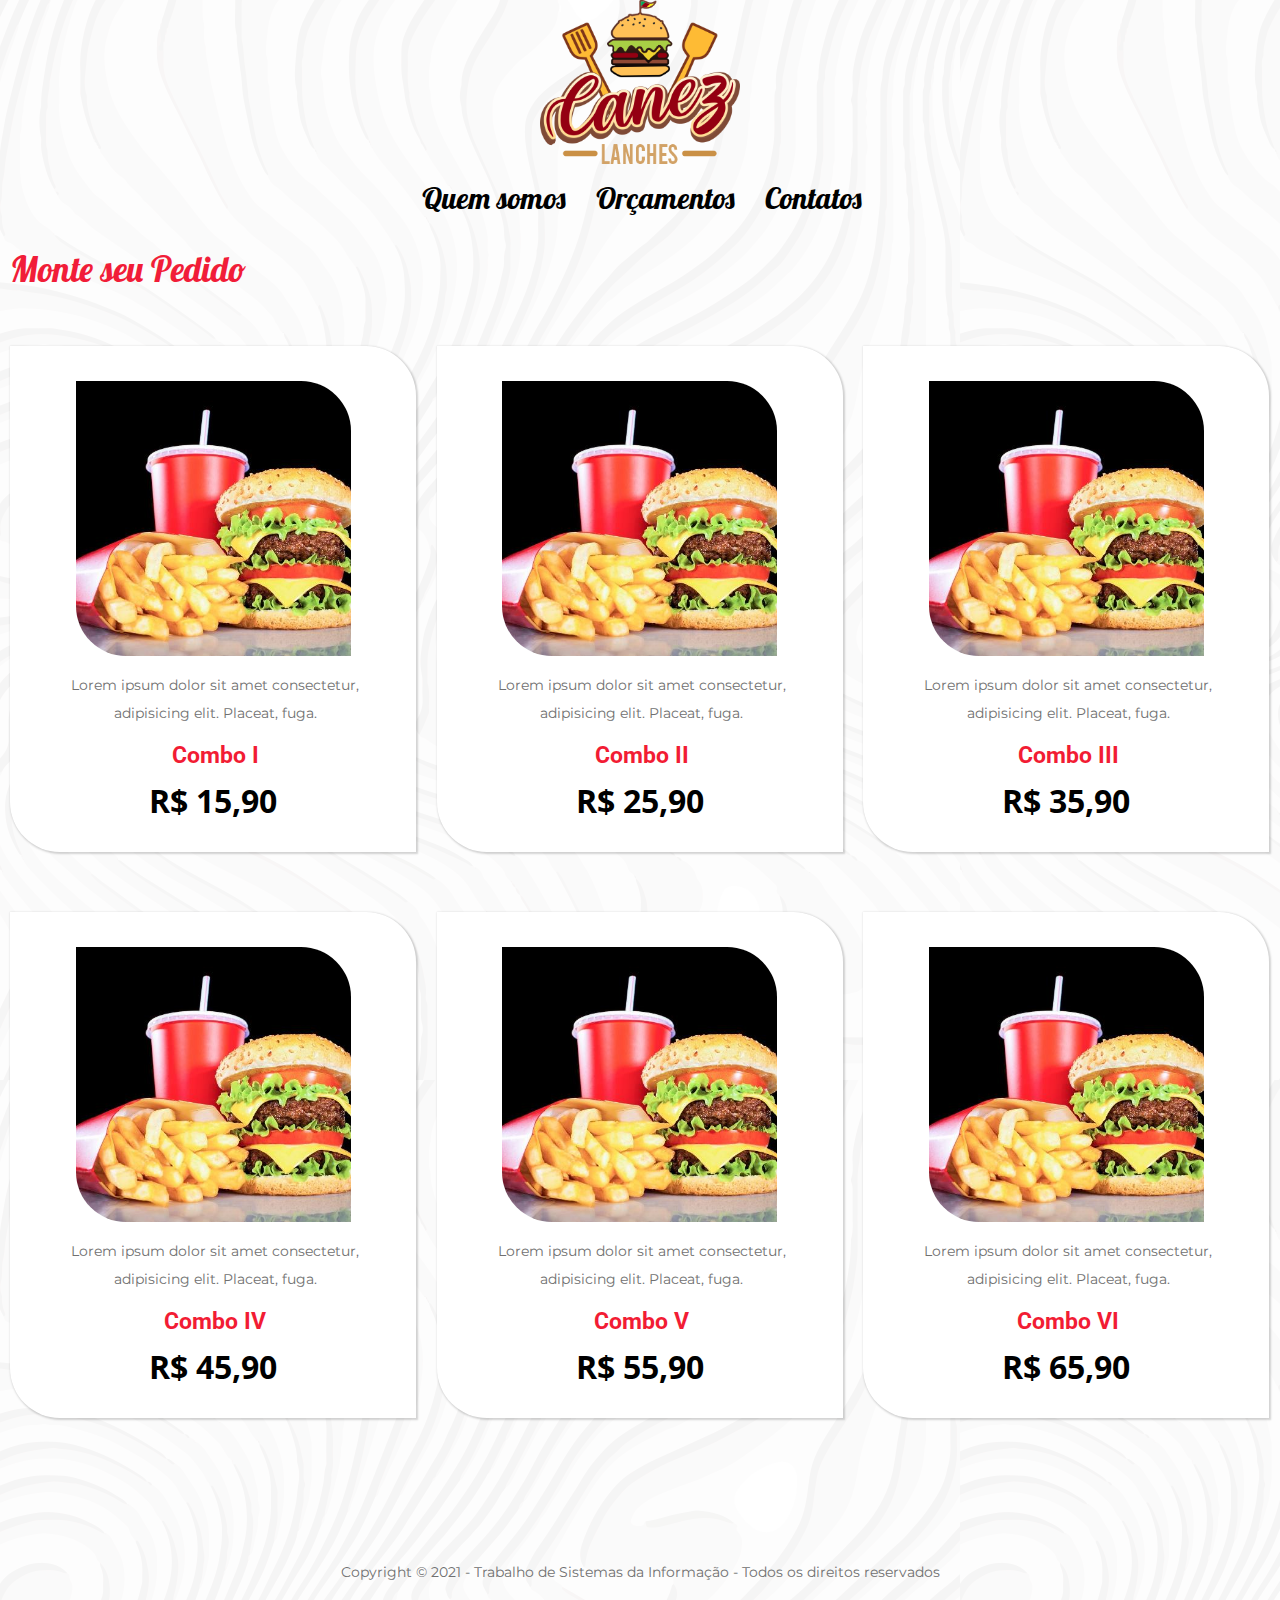
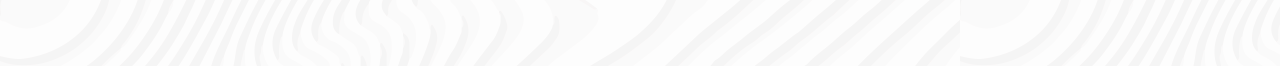
<file: index.html>
<!DOCTYPE HTML>
<html lang="pt-br">
    <head>
        <meta charset="utf-8">
        <title>Lanchonete BSI</title>
        <meta http-equiv="CONTENT-LANGUAGE" content="Lanchonete BSI" />
        <meta name="copyright" 	content="Lanchonete BSI" />
        <meta name="title" 	content="Lanchonete BSI" />
        <meta name="author" 	content="Lanchonete BSI" />
		<meta name="description" content="Lanchonete BSI" />
        <meta name="keywords" content="Lanchonete BSI" />
        <meta name="viewport" content="width=320, initial-scale=1">
        <!-- favicon -->
        <link rel="shortcut icon"  href="./imagens/logo.png" />		  				
		<link type="text/css" rel="stylesheet" href="./css/main.css" /> <!-- tema padrao -->
        <link type="text/css" rel="stylesheet" href="./css/default.css" /> <!-- tema padrao -->
        <link rel="preconnect" href="https://fonts.gstatic.com">
        <link href="https://fonts.googleapis.com/css2?family=Lobster&display=swap" rel = "stylesheet ">
        <style>
            @import url('https://fonts.googleapis.com/css2?family=Lobster&display=swap'); 
            @import url('https://fonts.googleapis.com/css2?family=Lobster&family=Montserrat&display=swap');
            @import url('https://fonts.googleapis.com/css2?family=Roboto:wght@300&display=swap');
            @import url('https://fonts.googleapis.com/css2?family=Open+Sans:wght@800&display=swap');
        </style>
    </head>
<body style="background-image:url(./imagens/bg_01.png);">
    <header>
        <section id="menu" >
            <div class="logo ">
                <img src="./imagens/logo-topo01.png" alt="">
            </div>
            <div class="engloba-menu ">
                <nav>
                    <ul class="topo">
                        <li class="col-inline"><a href="sobre.html">Quem somos</a></li>
                        <li class="col-inline"><a href="index.html">Orçamentos</a></li>
                        <li class="col-inline"><a href="contato.html">Contatos</a></li>
                    </ul>
                </nav>
            </div>
        </section>
    </header>
<section id="produtos" class="secao">
    <div class="wrap">
        <div class="engloba-titulo">
            <h3 class="titulo">Monte seu Pedido</h3>
        </div>
        <div class="engloba-secao-produtos">
            <article class="box-secao-produtos col-inline col-x3">
                <div class="content">
                    <div class="image col-inline">
                        <img src="./imagens/combo_01.jpg" alt="">
                    </div><!-- fim image -->
                    <div class="descricao col-inline">  
                        <p>Lorem ipsum dolor sit amet consectetur, adipisicing elit. Placeat, fuga.</p>
                        <h4 class="titulo">Combo I</h4>
                    </div><!-- fim .descricao -->
                    <div class="valor">
                        <span>R$ 15,90</span>
                    </div><!-- fim .valor -->
                </div><!-- fim .content -->
            </article><!-- fim article -->
            <article class="box-secao-produtos col-inline col-x3">
                <div class="content">
                    <div class="image col-inline">
                        <img src="./imagens/combo_01.jpg" alt="">
                    </div><!-- fim image -->
                    <div class="descricao col-inline">
                        <p>Lorem ipsum dolor sit amet consectetur, adipisicing elit. Placeat, fuga.</p>
                        <h4 class="titulo">Combo II</h4>
                    </div><!-- fim .descricao -->
                    <div class="valor">
                        <span>R$ 25,90</span>
                    </div><!-- fim .valor -->
                </div><!-- fim .content -->
            </article><!-- fim article -->
            <article class="box-secao-produtos col-inline col-x3">
                <div class="content">
                    <div class="image col-inline">
                        <img src="./imagens/combo_01.jpg" alt="">
                    </div><!-- fim image -->
                    <div class="descricao col-inline">
                        <p>Lorem ipsum dolor sit amet consectetur, adipisicing elit. Placeat, fuga.</p>
                        <h4 class="titulo">Combo III</h4>
                    </div><!-- fim .descricao -->
                    <div class="valor">
                        <span>R$ 35,90</span>
                    </div><!-- fim .valor -->
                </div><!-- fim .content -->
            </article><!-- fim article -->
            <article class="box-secao-produtos col-inline col-x3">
                <div class="content">
                    <div class="image col-inline">
                        <img src="./imagens/combo_01.jpg" alt="">
                    </div><!-- fim image -->
                    <div class="descricao col-inline">
                        <p>Lorem ipsum dolor sit amet consectetur, adipisicing elit. Placeat, fuga.</p>
                        <h4 class="titulo">Combo IV</h4>
                    </div><!-- fim .descricao -->
                    <div class="valor">
                        <span>R$ 45,90</span>
                    </div><!-- fim .valor -->
                </div><!-- fim .content -->
            </article><!-- fim article -->
            <article class="box-secao-produtos col-inline col-x3">
                <div class="content">
                    <div class="image col-inline">
                        <img src="./imagens/combo_01.jpg" alt="">
                    </div><!-- fim image -->
                    <div class="descricao col-inline">
                        <p>Lorem ipsum dolor sit amet consectetur, adipisicing elit. Placeat, fuga.</p>
                        <h4 class="titulo">Combo V</h4>
                    </div><!-- fim .descricao -->
                    <div class="valor">
                        <span>R$ 55,90</span>
                    </div><!-- fim .valor -->
                </div><!-- fim .content -->
            </article><!-- fim article -->
            <article class="box-secao-produtos col-inline col-x3">
                <div class="content">
                    <div class="image col-inline">
                        <img src="./imagens/combo_01.jpg" alt="">
                    </div><!-- fim image -->
                    <div class="descricao col-inline">
                        <p>Lorem ipsum dolor sit amet consectetur, adipisicing elit. Placeat, fuga.</p>
                        <h4 class="titulo">Combo VI</h4>
                    </div><!-- fim .descricao -->
                    <div class="valor">
                        <span>R$ 65,90</span>
                    </div><!-- fim .valor -->
                </div><!-- fim .content -->
            </article><!-- fim article -->
        </div><!-- fim .engloba-secao-exames -->
    </div><!-- fim .wrap -->
</section>
<section id="footer" class="secao">
    <div class="wrap">
        <p>Copyright © 2021 - Trabalho de Sistemas da Informação - Todos os direitos reservados</p>
    </div>
</section>    

</body>
</html>
</file>
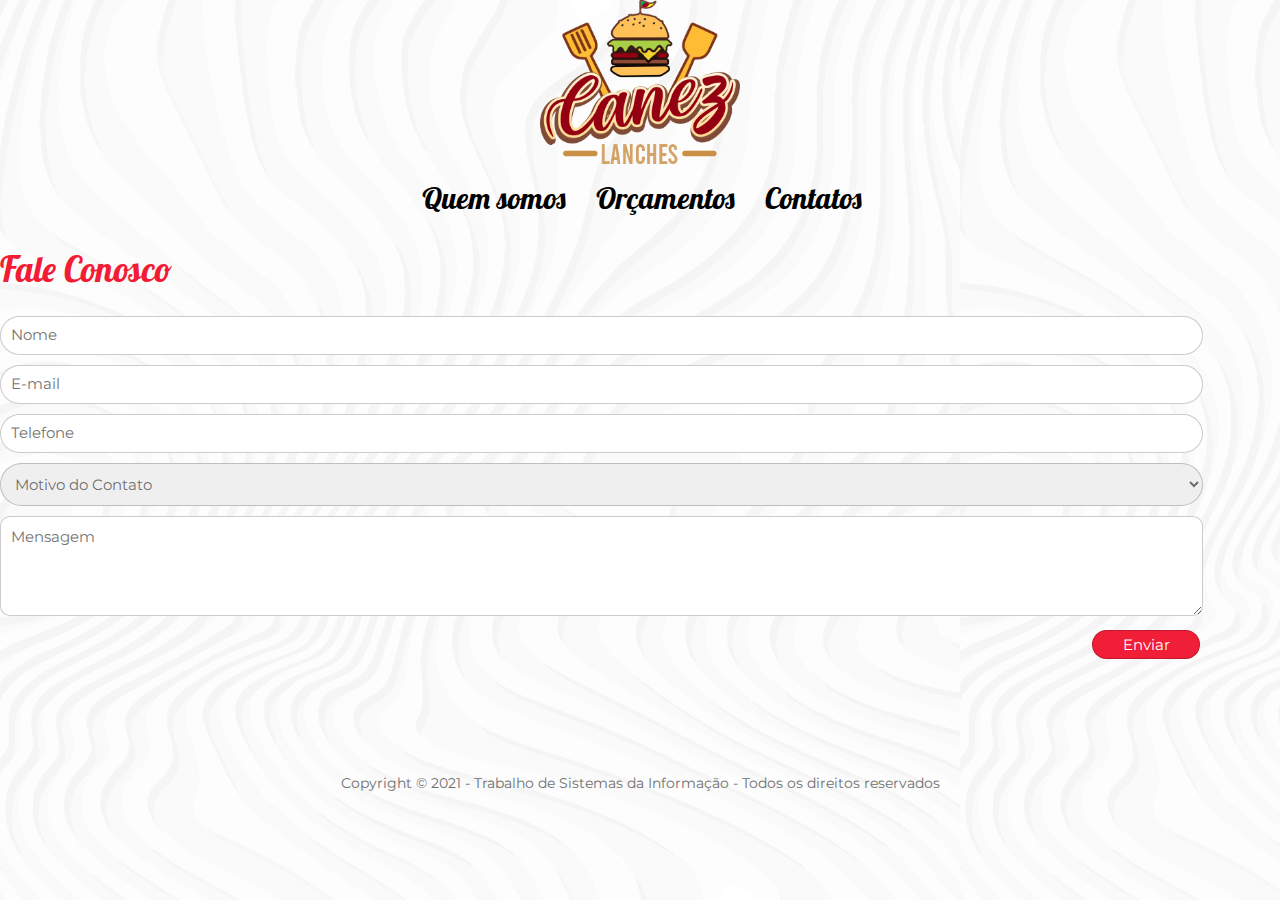
<file: contato.html>
<!DOCTYPE HTML>
<html lang="pt-br">
    <head>
        <meta charset="utf-8">
        <title>Lanchonete BSI</title>
        <meta http-equiv="CONTENT-LANGUAGE" content="Lanchonete BSI" />
        <meta name="copyright" 	content="Lanchonete BSI" />
        <meta name="title" 	content="Lanchonete BSI" />
        <meta name="author" 	content="Lanchonete BSI" />
		<meta name="description" content="Lanchonete BSI" />
        <meta name="keywords" content="Lanchonete BSI" />
        <meta name="viewport" content="width=320, initial-scale=1">
        <!-- favicon -->
        <link rel="shortcut icon"  href="./imagens/logo.png" />		  				
		<link type="text/css" rel="stylesheet" href="./css/main.css" /> <!-- tema padrao -->
        <link type="text/css" rel="stylesheet" href="./css/default.css" /> <!-- tema padrao -->
        <style>
            @import url('https://fonts.googleapis.com/css2?family=Lobster&display=swap'); 
            @import url('https://fonts.googleapis.com/css2?family=Lobster&family=Montserrat&display=swap');
            @import url('https://fonts.googleapis.com/css2?family=Roboto:wght@300&display=swap');
            @import url('https://fonts.googleapis.com/css2?family=Open+Sans:wght@800&display=swap');
        </style>
    </head>
<body style="background-image:url(./imagens/bg_01.png);">
    <header>
        <section id="menu">
            <div class="logo ">
                <img src="./imagens/logo-topo01.png" alt="">
            </div>
            <div class="engloba-menu ">
                <nav>
                    <ul class="topo">
                        <li class="col-inline"><a href="sobre.html">Quem somos</a></li>
                        <li class="col-inline"><a href="index.html">Orçamentos</a></li>
                        <li class="col-inline"><a href="contato.html">Contatos</a></li>
                    </ul>
                </nav>
            </div>
        </section>
    </header>
<section id="formulario" class="secao">
    <div class="wrap">
        <div class="engloba-titulo">
            <h3 class="titulo">Fale Conosco</h3>
        </div>
        <div class="engloba-formulario">
            <form action="">
                <label for="nome" class="row col-inline col-x2">
                    <input type="text" name="nome" placeholder="Nome">
                </label>
                <label for="email" class="row col-inline col-x2">
                    <input type="email" name="email" placeholder="E-mail">
                </label>
                <label for="telefone" class="row col-inline col-x2">
                    <input type="tel" name="telefone" placeholder="Telefone">
                </label>   
                <select name="motivo">
                    <option value="motivo">Motivo do Contato</option>
                    <option value="Dúvidas">Dúvidas</option>
                    <option value="Elogio">Elogio</option>
                    <option value="Crítica">Crítica</option>
                    <option value="Sugestões">Sugestões</option>
                </select>
                <textarea name="Mensagem" placeholder="Mensagem"></textarea>  
                <div class="btn-fale-conosco">
                    <input type="submit" name="enviar" class="dir" value="Enviar">
                </div>
            </form>
        </div>
    </div>
</section>
<section id="footer" class="secao">
    <div class="wrap">
        <p>Copyright © 2021 - Trabalho de Sistemas da Informação - Todos os direitos reservados</p>
    </div>
</section>     

</body>
</html>
</file>
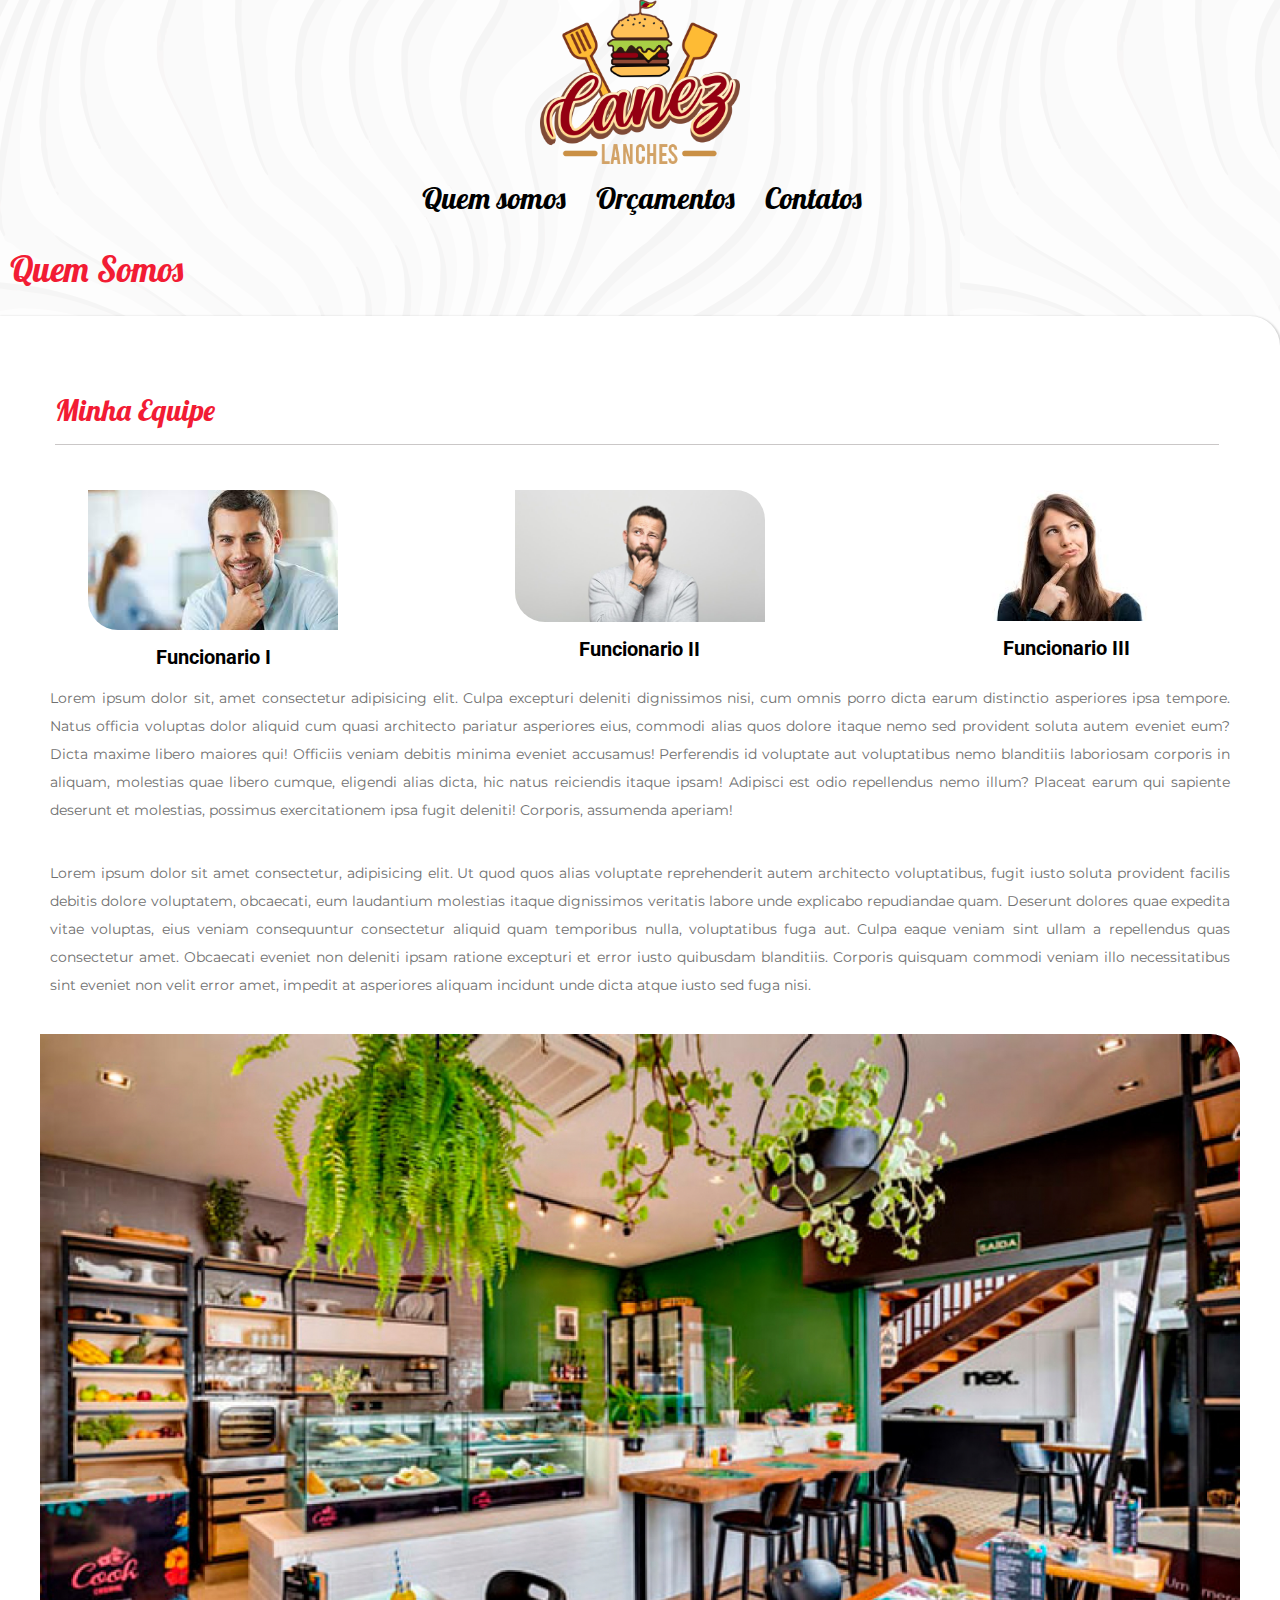
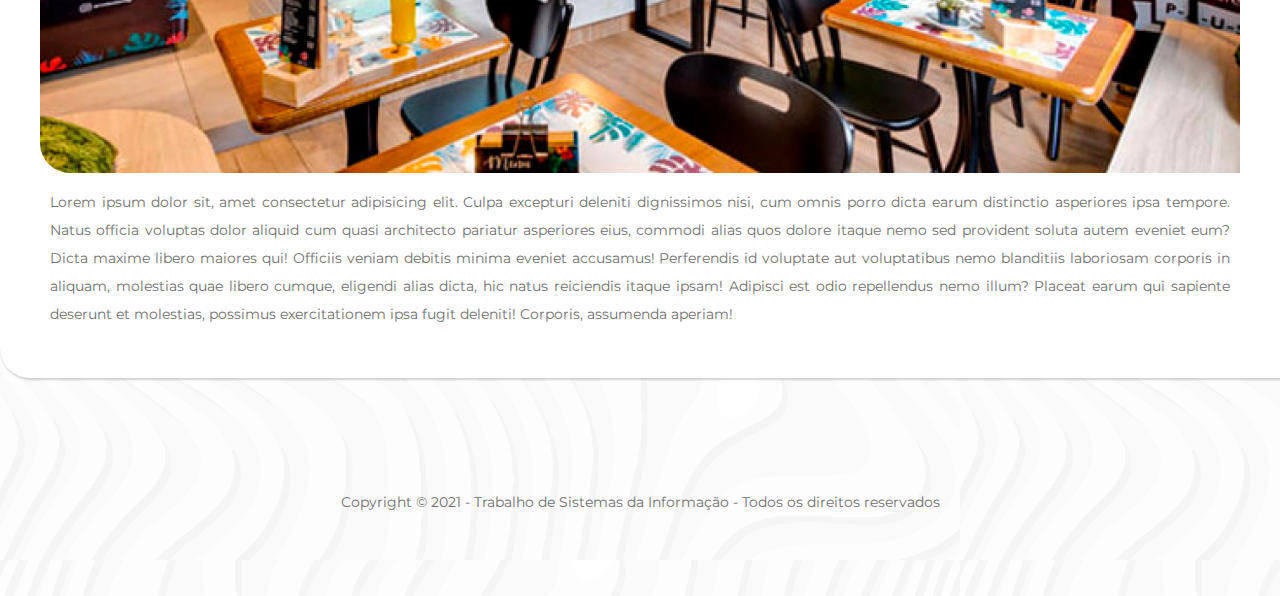
<file: sobre.html>
<!DOCTYPE HTML>
<html lang="pt-br">
    <head>
        <meta charset="utf-8">
        <title>Lanchonete BSI</title>
        <meta http-equiv="CONTENT-LANGUAGE" content="Lanchonete BSI" />
        <meta name="copyright" 	content="Lanchonete BSI" />
        <meta name="title" 	content="Lanchonete BSI" />
        <meta name="author" 	content="Lanchonete BSI" />
		<meta name="description" content="Lanchonete BSI" />
        <meta name="keywords" content="Lanchonete BSI" />
        <meta name="viewport" content="width=320, initial-scale=1">
        <!-- favicon -->
        <link rel="shortcut icon"  href="./imagens/logo.png" />		  				
		<link type="text/css" rel="stylesheet" href="./css/main.css" /> <!-- tema padrao -->
        <link type="text/css" rel="stylesheet" href="./css/default.css" /> <!-- tema padrao -->
        <style>
            @import url('https://fonts.googleapis.com/css2?family=Lobster&display=swap'); 
            @import url('https://fonts.googleapis.com/css2?family=Lobster&family=Montserrat&display=swap');
            @import url('https://fonts.googleapis.com/css2?family=Roboto:wght@300&display=swap');
            @import url('https://fonts.googleapis.com/css2?family=Open+Sans:wght@800&display=swap');
        </style>
    </head>
<body style="background-image:url(./imagens/bg_01.png);">
    <header>
        <section id="menu">
            <div class="logo ">
                <img src="./imagens/logo-topo01.png" alt="">
            </div>
            <div class="engloba-menu ">
                <nav>
                    <ul class="topo">
                        <li class="col-inline"><a href="sobre.html">Quem somos</a></li>
                        <li class="col-inline"><a href="index.html">Orçamentos</a></li>
                        <li class="col-inline"><a href="contato.html">Contatos</a></li>
                    </ul>
                </nav>
            </div>
        </section>
    </header>
    <section id="sobre" class="secao">
        <div class="wrap">
            <div class="engloba-titulo">
                <h3 class="titulo">Quem Somos</h3>
            </div>
            <div class="engloba-box">
                <div class="box-sobre">
                    <div class="content">
                        <div class="engloba-foto">
                            <div class="engloba-funcionarios">
                                <h3 class="titulo">Minha Equipe</h3>
                            </div>
                            <div class="box-foto col-inline col-x3">
                                <div class="image">
                                    <img src="./imagens/sobre_01.jpg" alt="">
                                </div>
                                <div class="descricao">
                                    <h3 class="titulo">Funcionario I</h3>
                                </div>
                            </div>
                            <div class="box-foto col-inline col-x3">
                                <div class="image">
                                    <img src="./imagens/sobre_02.jpg" alt="">
                                </div>
                                <div class="descricao">
                                    <h3 class="titulo">Funcionario II</h3>
                                </div>
                            </div>
                            <div class="box-foto col-inline col-x3">
                                <div class="image">
                                    <img src="./imagens/sobre_03.jpg" alt="">
                                </div>
                                <div class="descricao">
                                    <h3 class="titulo">Funcionario III</h3>
                                </div>
                            </div>
                        </div>
                        <div class="descricao">
                            <p>Lorem ipsum dolor sit, amet consectetur adipisicing elit. Culpa excepturi deleniti dignissimos nisi, cum omnis porro dicta earum distinctio asperiores ipsa tempore. Natus officia voluptas dolor aliquid cum quasi architecto pariatur asperiores eius, commodi alias quos dolore itaque nemo sed provident soluta autem eveniet eum? Dicta maxime libero maiores qui! Officiis veniam debitis minima eveniet accusamus! Perferendis id voluptate aut voluptatibus nemo blanditiis laboriosam corporis in aliquam, molestias quae libero cumque, eligendi alias dicta, hic natus reiciendis itaque ipsam! Adipisci est odio repellendus nemo illum? Placeat earum qui sapiente deserunt et molestias, possimus exercitationem ipsa fugit deleniti! Corporis, assumenda aperiam!</p>
                            <p>Lorem ipsum dolor sit amet consectetur, adipisicing elit. Ut quod quos alias voluptate reprehenderit autem architecto voluptatibus, fugit iusto soluta provident facilis debitis dolore voluptatem, obcaecati, eum laudantium molestias itaque dignissimos veritatis labore unde explicabo repudiandae quam. Deserunt dolores quae expedita vitae voluptas, eius veniam consequuntur consectetur aliquid quam temporibus nulla, voluptatibus fuga aut. Culpa eaque veniam sint ullam a repellendus quas consectetur amet. Obcaecati eveniet non deleniti ipsam ratione excepturi et error iusto quibusdam blanditiis. Corporis quisquam commodi veniam illo necessitatibus sint eveniet non velit error amet, impedit at asperiores aliquam incidunt unde dicta atque iusto sed fuga nisi.</p>
                        </div>
                        <div class="engloba-local">
                            <img src="./imagens/local.jpg" alt="">
                        </div>
                        <div class="descricao">
                            <p>Lorem ipsum dolor sit, amet consectetur adipisicing elit. Culpa excepturi deleniti dignissimos nisi, cum omnis porro dicta earum distinctio asperiores ipsa tempore. Natus officia voluptas dolor aliquid cum quasi architecto pariatur asperiores eius, commodi alias quos dolore itaque nemo sed provident soluta autem eveniet eum? Dicta maxime libero maiores qui! Officiis veniam debitis minima eveniet accusamus! Perferendis id voluptate aut voluptatibus nemo blanditiis laboriosam corporis in aliquam, molestias quae libero cumque, eligendi alias dicta, hic natus reiciendis itaque ipsam! Adipisci est odio repellendus nemo illum? Placeat earum qui sapiente deserunt et molestias, possimus exercitationem ipsa fugit deleniti! Corporis, assumenda aperiam!</p>
                        </div>
                    </div>
                </div>
            </div>
        </div>
    </section>
    <section id="footer" class="secao">
    <div class="wrap">
        <p>Copyright © 2021 - Trabalho de Sistemas da Informação - Todos os direitos reservados</p>
    </div>
</section>    

</body>
</html>
</file>
<file: css/main.css>
body {
    background: #cccbcb;
}
#menu {
    display: table;
    margin: 0 auto;
}
#menu .logo  {
    display: table;
    margin: 0 auto;
    margin-bottom: 15px;
}
#menu .logo img {
        max-width: 200px;
}
#menu .engloba-menu {
    float: right;
    top: 120px;
    left: 120px;
}
#menu .engloba-menu .topo li:hover a {
    color: #f21c34;
}
#menu .engloba-menu .topo li{
    padding: 0 15px;
}
#menu .engloba-menu .topo li a {
    font-size: 30px;
    font-family: 'Lobster', cursive;
    font-weight: 100;
}
#formulario .wrap {
    max-width: 1300px;
    padding-top: 30px;
}
#formulario .engloba-titulo {
    margin-bottom: 25px;
}
#formulario .engloba-titulo .titulo {
    font-size: 35px;
    color: #f21c34;
    font-family: 'Lobster', cursive;
    font-weight: 100;
}
#formulario .engloba-formulario label {
    margin-bottom: 10px;
    width: 100%;
}
#formulario .engloba-formulario input {
    border-radius: 50px;
    border: 1px solid rgba(0,0,0,0.2);
    padding: 10px;
    width: 94%;
    font: 15px 'myriad_prolight';
}
#formulario .engloba-formulario input::placeholder {
    font-family: 'Montserrat', sans-serif;
}
#formulario .engloba-formulario textarea::placeholder {
    font-family: 'Montserrat', sans-serif; 
}
#formulario .engloba-formulario select {
    margin-bottom: 10px;
    border-radius: 50px;
    border: 1px solid rgba(0,0,0,0.2);
    padding: 10px;
    width: 94%;
    font: 15px 'myriad_prolight';
    color: rgb(87 87 87 / 86%);
    cursor: pointer;
    font-family: 'Montserrat', sans-serif;
}
#formulario .engloba-formulario textarea {
    margin-bottom: 10px;
    border-radius: 10px;
    border: 1px solid rgba(0,0,0,0.2);
    padding: 10px;
    width: 94%;
    height: 100px;
    font: 15px 'myriad_prolight';
}
#formulario .engloba-formulario .btn-fale-conosco {
    width: 100%;
    max-width: 115px;
    float: right;
    margin-right: 80px;
}
#formulario .engloba-formulario .btn-fale-conosco input {
    background: #f11e37;
    padding: 4px 30px 4px 30px;
    border-radius: 50px;
    cursor: pointer;
    color: #ffff;
    /* font-family: 'Alleyn-regular'; */
    font-size: 15px;
    font-family: 'Montserrat', sans-serif;
}
#produtos .wrap {
    
max-width: 1300px;
    
padding-top: 30px;
}
#produtos .engloba-titulo {
    margin-bottom: 25px;
    margin-left: 10px;
}
#produtos .engloba-titulo .titulo {
    font-size: 35px;
    color: #f11d38;
    font-family: 'Lobster', cursive;
    font-weight: 100;
}
#produtos .engloba-secao-produtos .box-secao-produtos {
    padding: 30px 10px;
}
#produtos .engloba-secao-produtos .box-secao-produtos .content {
     border-radius: 0 50px;
     box-shadow: 1px 1px 2px 1px rgb(0 0 0 / 17%);
     transition: 0.5s;
     padding: 35px 0;
     padding-bottom: 30px;
     background: #fff;
}
#produtos .engloba-secao-produtos .box-secao-produtos .image {
    display: table;
    margin: 0 auto;
}
#produtos .engloba-secao-produtos .box-secao-produtos .image img {
    width: 100%;
    max-width: 275px;
    border-radius: 0 50px;
}
#produtos .engloba-secao-produtos .box-secao-produtos .descricao .titulo {
    text-align: center;
    font-size: 23px;
    margin-top: 15px;
    font-family: 'Roboto', sans-serif;
    color: #f21c34;
    font-weight: bold;
}
#produtos .engloba-secao-produtos .box-secao-produtos .descricao p {
    padding: 0 50px;
    text-align: center;
    font-family: 'Montserrat', sans-serif;
    margin-top: 15px;
}
#produtos .engloba-secao-produtos .box-secao-produtos .valor {
    display: table;
    margin: 0 auto;
    margin-top: 10px;
}
#produtos .engloba-secao-produtos .box-secao-produtos .valor span {
    font-size: 32px;
    font-weight: bold;
    font-family: 'Open Sans', sans-serif;
}
#sobre .wrap {
    max-width: 1300px;
    padding-top: 30px;
}
#sobre .engloba-titulo {
    margin-bottom: 25px;
    margin-left: 10px;
}
#sobre .engloba-titulo .titulo {
    font-size: 35px;
    color: #f21c34;
    font-family: 'Lobster', cursive;
    font-weight: 100;
}
#sobre .engloba-box .box-sobre .content {
    box-shadow: 1px 1px 2px 1px rgb(0 0 0 / 17%);
    transition: 0.5s;
    padding: 35px 0;
    padding-bottom: 30px;
    background: #fff;
    border-radius: 0px 30px;
}
#sobre .engloba-box .box-sobre .descricao p {
    padding: 0 50px;
    text-align: justify;
    padding-bottom: 20px;
    margin-top: 15px;
    font-family: 'Montserrat', sans-serif;
}
#sobre .engloba-box .box-sobre .engloba-local {
    display: table;
    margin: 0 auto;
    margin-top: 15px;
}
#sobre .engloba-box .box-sobre .engloba-local img {
    width: 100%;
    max-width: 1200px;
    border-radius: 0px 30px;
}
#sobre .engloba-box .box-sobre .engloba-foto {
    margin-top: 40px;
}
#sobre .engloba-box .box-sobre .engloba-foto .engloba-funcionarios {
    margin-left: 55px;
    margin-bottom: 45px;
}
#sobre .engloba-box .box-sobre .engloba-foto .engloba-funcionarios .titulo {
    font-size: 30px;
    border-bottom: 1px solid #847e7e6e;
    width: 95%;
    padding-bottom: 15px;
    font-family: 'Lobster', cursive;
    font-weight: 100;
    color: #f21c34;
}
#sobre .engloba-box .box-sobre .engloba-foto .box-foto {
    text-align: center;
}
#sobre .engloba-box .box-sobre .engloba-foto .box-foto .image {
    display: table;
    margin: 0 auto;
}
#sobre .engloba-box .box-sobre .engloba-foto .box-foto .image img {
    width: 100%;
    max-width: 250px;
    border-radius: 0px 30px;
}
#sobre .engloba-box .box-sobre .engloba-foto .box-foto .descricao {
    
margin-top: 15px;
}
#sobre .engloba-box .box-sobre .engloba-foto .box-foto .descricao .titulo {
    font-size: 20px;
    font-family: 'Roboto', sans-serif;
}
#footer .wrap {
    padding-top: 30px;
}
#footer p {
    padding: 0px 130px;
    text-align: center;
    font-family: 'Montserrat', sans-serif;
}
</file>
<file: css/default.css>
@import url('https://fonts.googleapis.com/css2?family=Scope+One&display=swap');

/*
Reseta nossa pagina dos estilos padroes do navegador
reset */
body {
    font-size: 16px;
  }
  input[type="text"] {
    font-size: inherit;
  }
  @media screen and (-webkit-min-device-pixel-ratio:0) { 
    select,
    textarea,
    input {
      font-size: 16px;
    }
  }
  root {display: block;}
  * {
      padding: 0;
      border: 0;
      margin: 0;
      box-sizing: border-box;
      outline: none;
  }
  a {
      color: inherit;
      text-decoration: none;
  }
  li {list-style: none;}
  input, textarea, select {outline: none;}
  /* Estilos loading email */
  #loadingEmail{
    position: fixed;
    top: -150px;
    left: 50%;
    -webkit-transform: translate(-50%, 0);
    z-index: 2000;
    background-color: #2e282a;
    font: 14px 'ralewaybold';
    color: #dadada;
    padding: 10px 30px;
    border-radius: 50px;
  }
  #loadingEmail.active{
    top: 5px;
    left: 50%;
  }
  #loadingEmail img{
    width: 50px;
    display: inline-block;
    vertical-align: middle;
    float: left;
    margin-right: 20px;
  }
  #loadingEmail p{
    line-height: 23px;
    font-size: 13px;
    color: #949494;
  }
  /* fim reset */
  /* grides */
  #pagina{
      width: 100%;
      display: block;
      overflow: hidden;
  }
  #miolo{
      width: 100%;
      display: table;
      position: relative;
  }
  .wrap { /* padrao de largura dos site, matem o conteudo centralizado e com tamanho de 940px largura */
      width: 100%;
      max-width: 90%;
      display: table;
      position: relative;
      margin: 0 auto;
      padding: 80px 0;
  } 
  .secao { /* separar uma secao da outra, ela e full entao nao precisa mexer na responsividade */
      width: 100%;
      display: table;
      position: relative;
  }
  .row { /* igual a secao porem a mesma esta com display block */
      width: 100%;
      display: block;
      position: relative;
  }
  
  /* alinhamento
  Mantem a quantidade de box independente do tamnaho do pai, quantidade de acordo com a numeracao depois do x limtado a 6 box
  */
  .col-full{
      width: 100%;
  }
  .col-x2 {
      width: 50%;
  }
  .col-x3 {
      width: 33.31%;
  }
  .col-x4 {
      width: 25%;
  }
  .col-x5 {
      width: 20%;
  }
  .col-x6 {
      width: 16.65%;
  }
  [class*='col-'] {
      display: inline-block;
      margin-right: -4.4px;
  }
  .col-1 {
      width: 8.33%;
  }
  .col-2 {
      width: 16.67%; 
  }
  .col-3 {
      width: 25%;  
  }
  .col-4 {
      width: 33.33%;
  }
  .col-5 {
      width: 41.66%;
  }
  .col-6 {
      width: 50%;
  }
  .col-7 {
      width: 58.3%;
  }
  .col-8 {
      width: 66.7%;
  }
  .col-9 {
      width: 75%;
  }
  .col-10 {
      width: 83.28%;
  }
  .col-11 {
     width: 91.7%;
  }
  .col-12 {
      width: 100%;
  }
  .box { /* deixa o box com tamanho de acordo com o seu conteudo, muito usado para englobar imagens */
      display: table;
      position: relative;
  }
  .col-inline { /* funciona como um float, mas esse e bom para deixar responsivo OBS: evite usar muito float, a menos que seja nescessário */
      display: inline-block;
      vertical-align: top;
      position: relative;
      margin-right: -3.8px;
  }
  .content { /* usado junto com os col-x pois o col-x nao pode receber margin entao aplicamos padding e essa classe que segura o conteudo, OBS: essa classe e filha do col-x */
      width: 100%;
      display: table;
      position: relative;
  }
  .container { /* pai da classe central, em conjunto centraliza o conteudo verticalmente */
      width: 100%;
      height: 100%;
      display: table;
      position: relative;
  }
  .central { /* filha da classe container, em conjunto centraliza o conteudo verticalmente */
      width: 100%;
      height: 100%;
      display: table-cell;
      position: relative;
      vertical-align: middle;
  }
  .clearFix {clear: both;} /* Bloqueia qualquer float */
  .image-adaptavel img {margin: 0 auto;}/* centraliza a imagem filha dessa classe */
  .ajusta-image img {width: 100%;}/* ajusta a imagem filha dessa classe ao tamanho do pai */
  .esq {float: left;}
  .dir {float: right;}
  .botao-link{cursor: pointer;}/* essa classe usamos muito em input type button porem vamos deixar de fazer funcoes js de click com a tag a para nao prejudicar o SEO */
  /* fim alinhamento */
  /* estilizacao das fontes */
  p { /* padrao para toda tag p do site */
      line-height: 28px;
      font-size: 14px;
      color: #707070;
      font-family: 'Rawline-Regular';
      font-weight: normal;
  }
  b {/* padrao para toda tag b do site */
      font-family: 'ralewaysemibold';
      font-weight: 900;
  }
  strong { /* padrao para toda tag strong do site */
      font-family: 'ralewayextrabold';
      font-weight: 900;
  }
  .icon-text {font-family: 'fontello';}/* guarda a fonte com os icones de fonte */
  /* fim estilizacao das fontes */
  /* estilos padrao */
  html, body {
      width: 100%;
      height: 100%;
      display: block;
      position: relative;
      font-size: 16px;
  }
  img {display: block;}/* todas as imagens recebem esse display pois as mesmas tem que ser block */
  .cont-absolute { /* deixar um elemnto com os padroes absolute */
      width: 100%;
      height: 100%;
      display: block;
      position: absolute;
      top: 0;
      left: 0;
      z-index: 10;
  }
  .link-full {/* aplicada na tag a para que o link ocupe todo o box */
      width: 100%;
      height: 100%;
      display: block;
      position: absolute;
      top: 0;
      left: 0;
      z-index: 20;
  }
  .topo-fixo { /* serve para topos que nao sao flutuantes */
      position: fixed;
      left: 0;
      top: 0;
      z-index: 500;
  }
  .trans-fast{ /* aplica a transicao no objeto, usado muito nos elementos que tem hover */
      -webkit-transition: all 0.2s ease;
      -moz-transition: all 0.2s ease;
      -ms-transition: all 0.2s ease;
      -o-transition: all 0.2s ease;
      transition: all 0.2s ease;
  }
  .trans-slow{/* aplica a transicao no objeto, usado muito nos elementos que tem hover */
      -webkit-transition: all 0.4s ease;
      -moz-transition: all 0.4s ease;
      -ms-transition: all 0.4s ease;
      -o-transition: all 0.4s ease;
      transition: all 0.4s ease;
  }
  .radius-full{ /* deixa o objeto redondo, lembrando que o objeto ja tem que esta com tamnho definido */
      -webkit-border-radius: 100%;
      border-radius: 100%;
  }
  .radius-med{/* deixa o objeto com bordas arredondada, usado muito nos botoes e inputs*/
      -webkit-border-radius: 50px;
      border-radius: 50px;
  }
  .radius-min{/* deixa o objeto com bordas um pouco arredondada, usado muito nas imagens e box*/
      -webkit-border-radius: 20px;
      border-radius: 20px;
  }
  /* Sidebar */
  .sidebar {
      width: 368px;
      height: 100%;
      display: block;
      position: fixed;
      padding: 62px;
      top: 0;
      right: -500px;
      z-index: 2000;
      -webkit-transition: all .5s ease;
      -moz-transition: all .5s ease;
      -ms-transition: all .5s ease;
      -o-transition: all .5s ease;
      transition: all .6s ease;
      background-color: #69615B;
  }
  
  .sidebar.aberto{
      right: 0;
  }
  .sidebar .closeSidebar{
    font-size: 0;
    position: absolute;
    right: 11px;
    top: 21px;
    width: 32.53px;
    height: 20.27px;
    color: #fff;
    background: url(../../images/icon-fechar.png);
    background-position: center;
    background-repeat: no-repeat;
    background-size: cover;
  }
  
  
  .sidebar .inside {
      width: 100%;
      height: 100%;
      display: block;
      position: relative;
      overflow-y: auto;
  }
  .fundo-sidebar {
      width: 100%;
      height: 100%;
      display: block;
      position: fixed;
      top: 0;
      left: 0;
      z-index: 1000;
      opacity: 0.7;
      background: #000;
  }
  .sidebar ul li {
      border-bottom: 1px solid rgb(255 255 255 / 0.14);
      padding: 23px 0;
      text-align: center;
  }
  .sidebar ul li:last-of-type{
    border-bottom:none;
  }
  .sidebar ul li a {
      color: rgb(255 255 255 / 92%);
      font-size: 18px;
      font-family: 'Rawline-Regular';
  }
  .image-sidebar {
      margin: 0 auto;
      display: table;
      margin-top: 25px;
      width: 228.46px;
  }
  .image-sidebar img {
      width: 100%;
  }
  .sidebar .engloba-rede-sociais{margin-top: 57px;text-align: center;}
  .sidebar .engloba-rede-sociais a{
    margin-right: 8px;
  }
  .sidebar .engloba-rede-sociais a img{
    width: 18px;
  }
  .sidebar .engloba-rede-sociais a:nth-of-type(2) img{width: 20px;}
  .sidebar .engloba-rede-sociais a:nth-of-type(3) img{
    width: 25px;
  }
  .sidebar .engloba-rede-sociais a:last-of-type{
    margin-right:0;
  }
  /* estilo accordion */
  .aba_accordion {
      display: none;
  }
  /* padrao banner */
  #banner{
      width: 100%;
      height: 714px;
      display:block;
      position:relative;
      z-index:10;
      overflow:hidden;
  }
  #banner ul {
      width: 100%;
      height: 100%;
      display:block;
      position:relative
  }
  
  #banner ul li {
      width: 100%;
      height: 100%;
      display:block;
      position:absolute;
      top:0;
      left:0;
      z-index:1;
      background-position: top center;
      background-repeat: no-repeat;
      background-size: cover;
  }
  #banner #pagination {
      width:auto;
      height:auto;
      display:none;
      position:absolute;
      bottom:30px;
      left:50%;
      z-index:100;
  }
  #banner #pagination a {
      width:15px;
      height:15px;
      display:block;
      position:relative;
      float:left;
      font-size:0;
      border-radius: 100%;
      background: #fff;
      margin:0 4px;
  }
  #banner #pagination a:hover,#banner #pagination a.active {
     background: #db7f00;
  }
  #banner #pagination span {
      width:100%;
      height:100%;
      display:block;
      position:absolute;
      top:0;
      left:0;
      z-index:20;
  }
  #banner .btn {
      width:148px;
      height:37px;
      display:none;
      position:absolute;
      top:50%;
      margin-top:-45px;
      cursor:pointer;
      z-index:10;
      font-size:0;
  }
  #banner .btn span {
      width:100%;
      height:100%;
      display:block;
      position:absolute;
      top:0;
      left:0;
      z-index:10
  }
  #banner .btn .desativa {
      width:100%;
      height:100%;
      display:block;
      position:absolute;
      top:0;
      left:0;
      z-index:20
  }
  
  /* recaptch */
  #recaptcha{
    padding-left: 10px;
    margin-top: 10px;
  }
  #recaptcha a{
    width: 30px;
    height: 30px;
    border: 2px solid #ccc;
    border-radius: 5px;
    vertical-align: middle;
    margin-right: 10px;
    text-align: center;
    line-height: 30px;
  }
  #recaptcha a.verif{
    border-color: rgba(0, 128, 0, 0.35);
  }
  #recaptcha a i{
    font-style: normal;
    color: green;
    font-size: 22px;
    opacity: 0;
    visibility: hidden;
  }
  #recaptcha a.verif i{
    opacity: 1;
    visibility: visible;
  }
  #recaptcha span{
    vertical-align: middle;
    font: 15px 'tofino-regular';
    color:#5f5d5d;
  }
</file>
